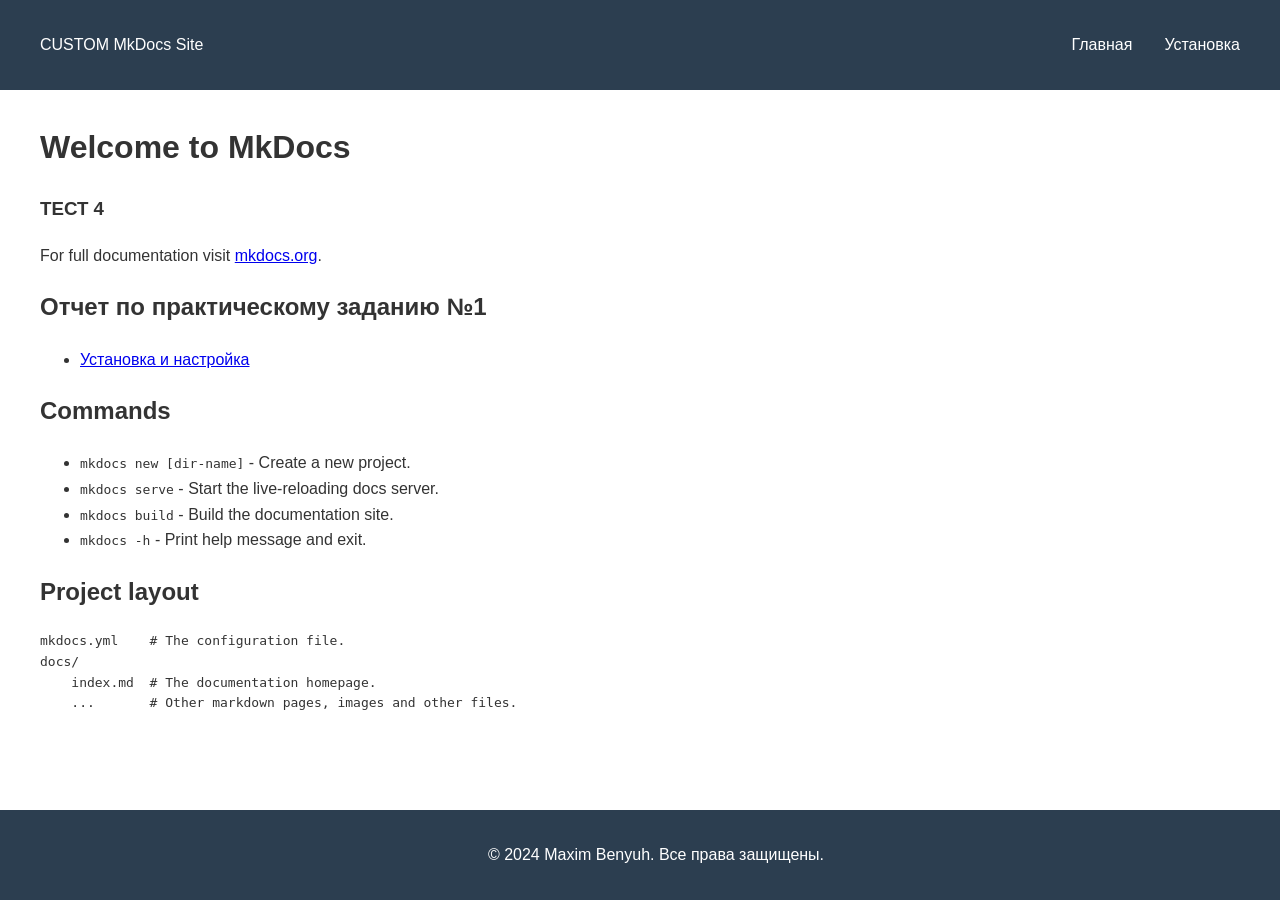
<file: index.html>
<!DOCTYPE html>
<html lang="ru">
<head>
    <meta charset="UTF-8">
    <meta name="viewport" content="width=device-width, initial-scale=1.0">
    <meta name="description" content="Документация по MkDocs - подробное руководство по использованию и настройке">
    <meta name="author" content="Maxim Benyuh">
    <meta name="keywords" content="MkDocs, документация, статический сайт, Python">
    <meta name="application-name" content="MkDocs Custom Theme">
    <meta name="theme-color" content="#ffffff">
    <meta property="og:title" content="Главная - MkDocs Documentation">
    <meta property="og:description" content="Документация по MkDocs - подробное руководство по использованию и настройке">
    <meta property="og:type" content="website">
    <title>Главная - MkDocs Documentation</title>
    <link rel="stylesheet" href="css/theme.css">
</head>
<body>
    <header class="site-header">
        <nav>
            <div class="logo">CUSTOM MkDocs Site</div>
            <ul class="nav-links">
                
                    <li><a href=".">Главная</a></li>
                
                    <li><a href="setup/">Установка</a></li>
                
            </ul>
        </nav>
    </header>

    <main class="content">
        <h1 id="welcome-to-mkdocs">Welcome to MkDocs</h1>
<h3 id="4">ТЕСТ 4</h3>
<p>For full documentation visit <a href="https://www.mkdocs.org">mkdocs.org</a>.</p>
<h2 id="no1">Отчет по практическому заданию №1</h2>
<ul>
<li><a href="setup/">Установка и настройка</a></li>
</ul>
<h2 id="commands">Commands</h2>
<ul>
<li><code>mkdocs new [dir-name]</code> - Create a new project.</li>
<li><code>mkdocs serve</code> - Start the live-reloading docs server.</li>
<li><code>mkdocs build</code> - Build the documentation site.</li>
<li><code>mkdocs -h</code> - Print help message and exit.</li>
</ul>
<h2 id="project-layout">Project layout</h2>
<pre><code>mkdocs.yml    # The configuration file.
docs/
    index.md  # The documentation homepage.
    ...       # Other markdown pages, images and other files.
</code></pre>
    </main>

    <footer class="site-footer">
        <p>&copy; 2024 Maxim Benyuh. Все права защищены.</p>
    </footer>

    <script src="js/theme.js"></script>
</body>
</html>
</file>
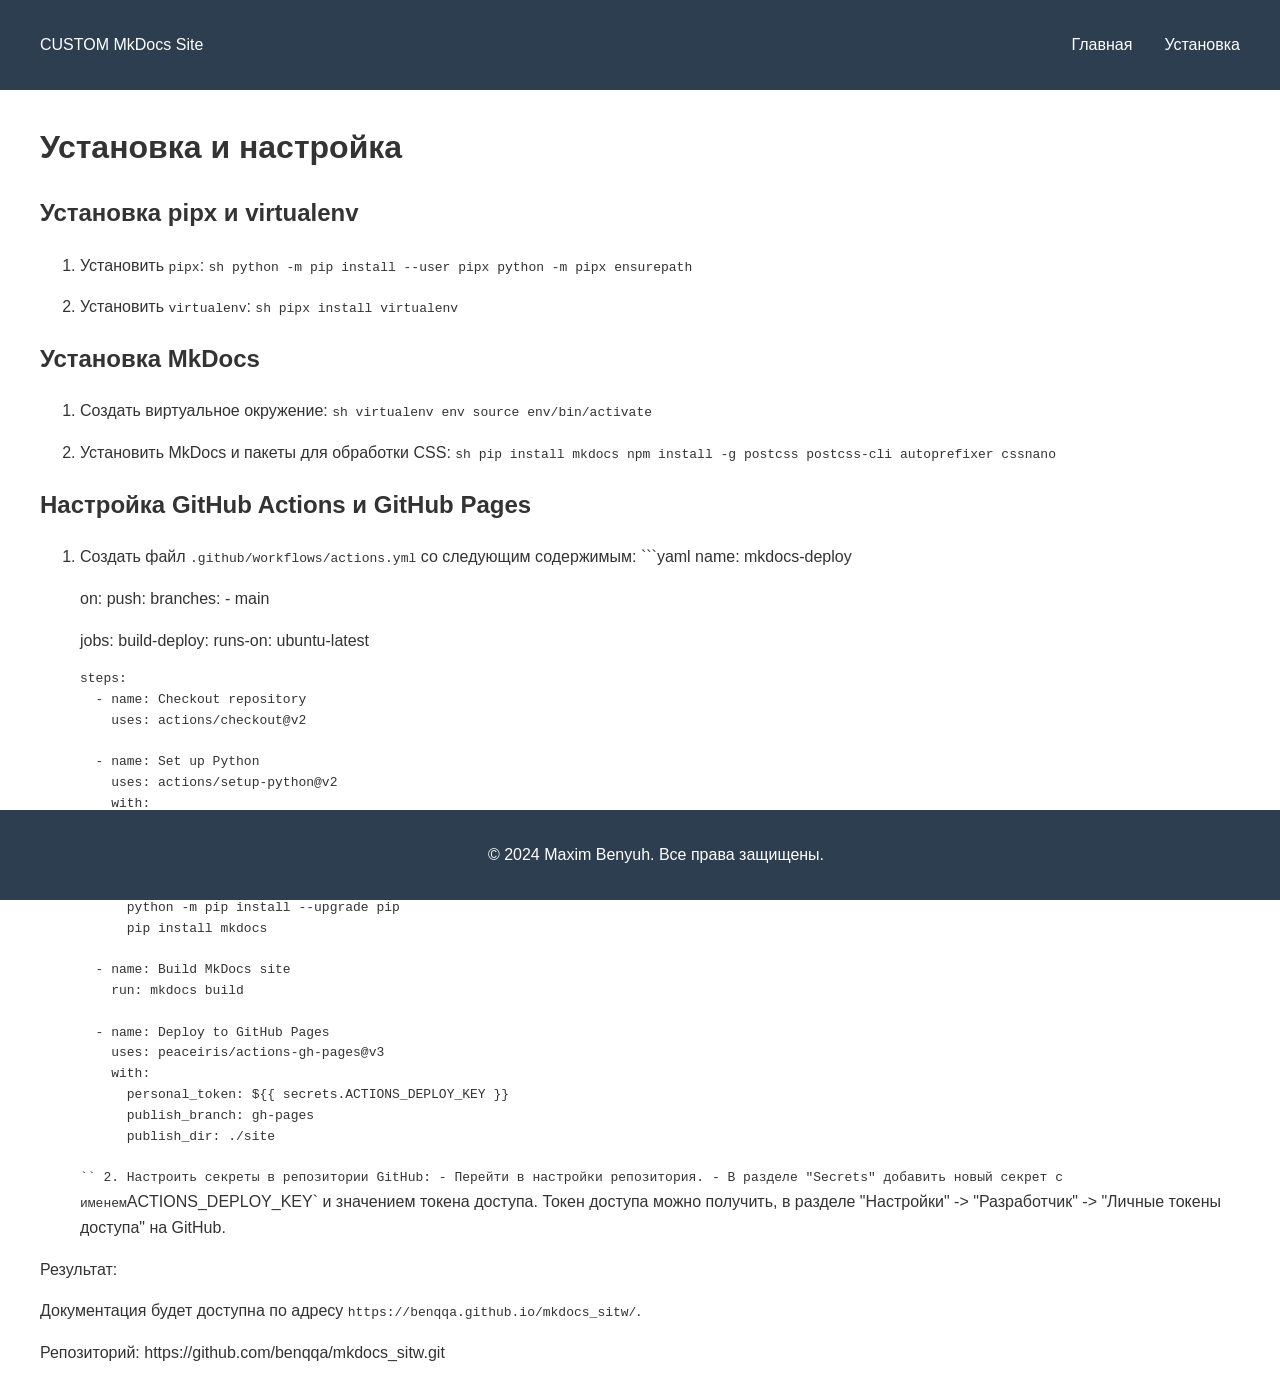
<file: setup/index.html>
<!DOCTYPE html>
<html lang="ru">
<head>
    <meta charset="UTF-8">
    <meta name="viewport" content="width=device-width, initial-scale=1.0">
    <meta name="description" content="Документация по MkDocs - подробное руководство по использованию и настройке">
    <meta name="author" content="Maxim Benyuh">
    <meta name="keywords" content="MkDocs, документация, статический сайт, Python">
    <meta name="application-name" content="MkDocs Custom Theme">
    <meta name="theme-color" content="#ffffff">
    <meta property="og:title" content="Установка - MkDocs Documentation">
    <meta property="og:description" content="Документация по MkDocs - подробное руководство по использованию и настройке">
    <meta property="og:type" content="website">
    <title>Установка - MkDocs Documentation</title>
    <link rel="stylesheet" href="../css/theme.css">
</head>
<body>
    <header class="site-header">
        <nav>
            <div class="logo">CUSTOM MkDocs Site</div>
            <ul class="nav-links">
                
                    <li><a href="..">Главная</a></li>
                
                    <li><a href="./">Установка</a></li>
                
            </ul>
        </nav>
    </header>

    <main class="content">
        <h1 id="_1">Установка и настройка</h1>
<h2 id="pipx-virtualenv">Установка pipx и virtualenv</h2>
<ol>
<li>
<p>Установить <code>pipx</code>:
    <code>sh
    python -m pip install --user pipx
    python -m pipx ensurepath</code></p>
</li>
<li>
<p>Установить <code>virtualenv</code>:
    <code>sh
    pipx install virtualenv</code></p>
</li>
</ol>
<h2 id="mkdocs">Установка MkDocs</h2>
<ol>
<li>
<p>Создать виртуальное окружение:
    <code>sh
    virtualenv env
    source env/bin/activate</code></p>
</li>
<li>
<p>Установить MkDocs и пакеты для обработки CSS:
    <code>sh
    pip install mkdocs
    npm install -g postcss postcss-cli autoprefixer cssnano</code></p>
</li>
</ol>
<h2 id="github-actions-github-pages">Настройка GitHub Actions и GitHub Pages</h2>
<ol>
<li>
<p>Создать файл <code>.github/workflows/actions.yml</code> со следующим содержимым:
    ```yaml
    name: mkdocs-deploy</p>
<p>on:
  push:
    branches:
      - main</p>
<p>jobs:
  build-deploy:
    runs-on: ubuntu-latest</p>
<pre><code>steps:
  - name: Checkout repository
    uses: actions/checkout@v2

  - name: Set up Python
    uses: actions/setup-python@v2
    with:
      python-version: '3.12.5'

  - name: Install dependencies
    run: |
      python -m pip install --upgrade pip
      pip install mkdocs

  - name: Build MkDocs site
    run: mkdocs build

  - name: Deploy to GitHub Pages
    uses: peaceiris/actions-gh-pages@v3
    with:
      personal_token: ${{ secrets.ACTIONS_DEPLOY_KEY }}
      publish_branch: gh-pages
      publish_dir: ./site
</code></pre>
<p><code>``
2. Настроить секреты в репозитории GitHub:
- Перейти в настройки репозитория.
- В разделе "Secrets" добавить новый секрет с именем</code>ACTIONS_DEPLOY_KEY` и значением токена доступа. Токен доступа можно получить, в разделе "Настройки" -&gt; "Разработчик" -&gt; "Личные токены доступа" на GitHub.</p>
</li>
</ol>
<p>Результат:</p>
<p>Документация будет доступна по адресу <code>https://benqqa.github.io/mkdocs_sitw/</code>.</p>
<p>Репозиторий: https://github.com/benqqa/mkdocs_sitw.git</p>
    </main>

    <footer class="site-footer">
        <p>&copy; 2024 Maxim Benyuh. Все права защищены.</p>
    </footer>

    <script src="../js/theme.js"></script>
</body>
</html>
</file>
<file: css/theme.css>
:root {
    --primary-color: #2c3e50;
    --secondary-color: #3498db;
    --text-color: #333;
    --background-color: #fff;
}

body {
    font-family: 'Roboto', sans-serif;
    line-height: 1.6;
    color: var(--text-color);
    margin: 0;
    padding: 0;
}

.site-header {
    background-color: var(--primary-color);
    padding: 1rem;
    color: white;
}

.site-header nav {
    display: flex;
    justify-content: space-between;
    align-items: center;
    max-width: 1200px;
    margin: 0 auto;
}

.nav-links {
    list-style: none;
    display: flex;
    gap: 2rem;
}

.nav-links a {
    color: white;
    text-decoration: none;
}

.content {
    max-width: 1200px;
    margin: 2rem auto;
    padding: 0 1rem;
}

.site-footer {
    background-color: var(--primary-color);
    color: white;
    text-align: center;
    padding: 1rem;
    position: fixed;
    bottom: 0;
    width: 100%;
}
</file>
